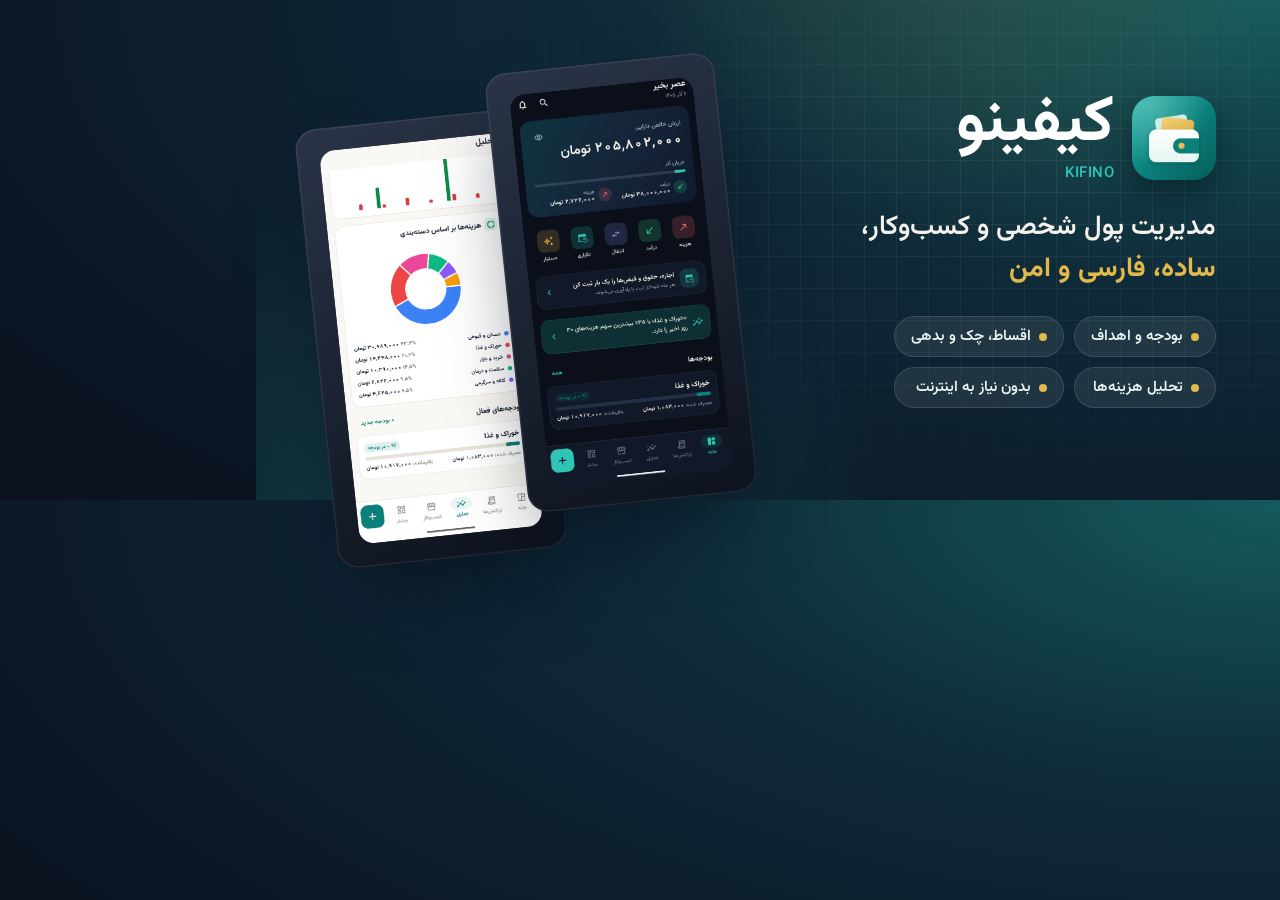
<file: store/bazaar/src/banner.html>
<!doctype html><html lang="fa"><head><meta charset="utf-8"><link rel="stylesheet" href="kit.css">
<style>
body{width:1024px;height:500px;overflow:hidden;position:relative;
  background:radial-gradient(120% 140% at 100% 0%,#145a5c 0%,#0F2A38 42%,#0B1220 100%)}
.rings{position:absolute;inset:0;background:
  radial-gradient(circle at 18% 120%,rgba(46,196,182,.28),transparent 45%),
  radial-gradient(circle at 70% -30%,rgba(226,184,74,.14),transparent 40%)}
.grid{position:absolute;inset:0;opacity:.07;background-image:linear-gradient(#fff 1px,transparent 1px),linear-gradient(90deg,#fff 1px,transparent 1px);background-size:32px 32px;
  -webkit-mask-image:radial-gradient(ellipse at 75% 40%,#000 0%,transparent 70%)}
.copy{position:absolute;right:64px;top:0;bottom:0;width:470px;display:flex;flex-direction:column;justify-content:center;color:#fff}
.brand{display:flex;align-items:center;gap:18px;margin-bottom:22px}
.brand img{width:84px;height:84px;border-radius:22px;box-shadow:0 12px 30px rgba(0,0,0,.35)}
.brand h1{font-size:64px;font-weight:700;line-height:1}
.brand small{display:block;font-size:15px;font-weight:500;color:var(--teal4);letter-spacing:.5px;margin-top:6px;direction:ltr;text-align:right}
.tag{font-size:27px;font-weight:600;line-height:1.55;color:#F4F1EA}
.tag b{color:var(--gold);font-weight:700}
.chips{margin-top:26px;display:grid;grid-template-columns:repeat(2,max-content);gap:10px}
.chip{font-size:15px;padding:8px 16px;color:#E8F6F4;background:rgba(255,255,255,.08);border:1px solid rgba(255,255,255,.12)}
.p1{width:230px;left:250px;top:62px;transform:rotate(-6deg)}
.p2{width:230px;left:60px;top:118px;transform:rotate(-6deg)}
</style></head><body>
<div class="rings"></div><div class="grid"></div>
<div class="phone p2"><img src="screens/analytics2_light.png"></div>
<div class="phone p1"><img src="screens/home_dark.png"></div>
<div class="copy">
  <div class="brand"><img src="../icon-512.png"><div><h1>کیفینو</h1><small>KIFINO</small></div></div>
  <p class="tag">مدیریت پول شخصی و کسب‌وکار،<br><b>ساده، فارسی و امن</b></p>
  <div class="chips">
    <span class="chip"><i></i>بودجه و اهداف</span>
    <span class="chip"><i></i>اقساط، چک و بدهی</span>
    <span class="chip"><i></i>تحلیل هزینه‌ها</span>
    <span class="chip"><i></i>بدون نیاز به اینترنت</span>
  </div>
</div>
</body></html>
</file>
<file: store/bazaar/src/kit.css>
/* Shared look for Kifino store art. Fonts come from the app's own assets. */
@font-face{font-family:Vazirmatn;font-weight:400;src:url(../../../assets/fonts/Vazirmatn-Regular.ttf)}
@font-face{font-family:Vazirmatn;font-weight:500;src:url(../../../assets/fonts/Vazirmatn-Medium.ttf)}
@font-face{font-family:Vazirmatn;font-weight:600;src:url(../../../assets/fonts/Vazirmatn-SemiBold.ttf)}
@font-face{font-family:Vazirmatn;font-weight:700;src:url(../../../assets/fonts/Vazirmatn-Bold.ttf)}
:root{--ink950:#0B1220;--ink900:#0F1B2E;--teal:#0B7F7A;--teal4:#2EC4B6;--teal1:#D5F1EE;--sand:#FAF8F4;--gold:#E2B84A}
*{margin:0;padding:0;box-sizing:border-box}
html{direction:ltr}
body{font-family:Vazirmatn,sans-serif;direction:rtl;letter-spacing:0;-webkit-font-smoothing:antialiased}
.phone{position:absolute;border-radius:9.5%/4.6%;padding:2.2%;background:linear-gradient(160deg,#2a3446,#0d131e);
  box-shadow:0 40px 80px -20px rgba(3,10,20,.55),0 0 0 1.5px rgba(255,255,255,.08) inset}
.phone img{display:block;width:100%;border-radius:8%/3.9%}
.chip{display:inline-flex;align-items:center;gap:8px;border-radius:999px;font-weight:600;white-space:nowrap}
.chip i{width:8px;height:8px;border-radius:50%;background:var(--gold);display:inline-block}
</file>
